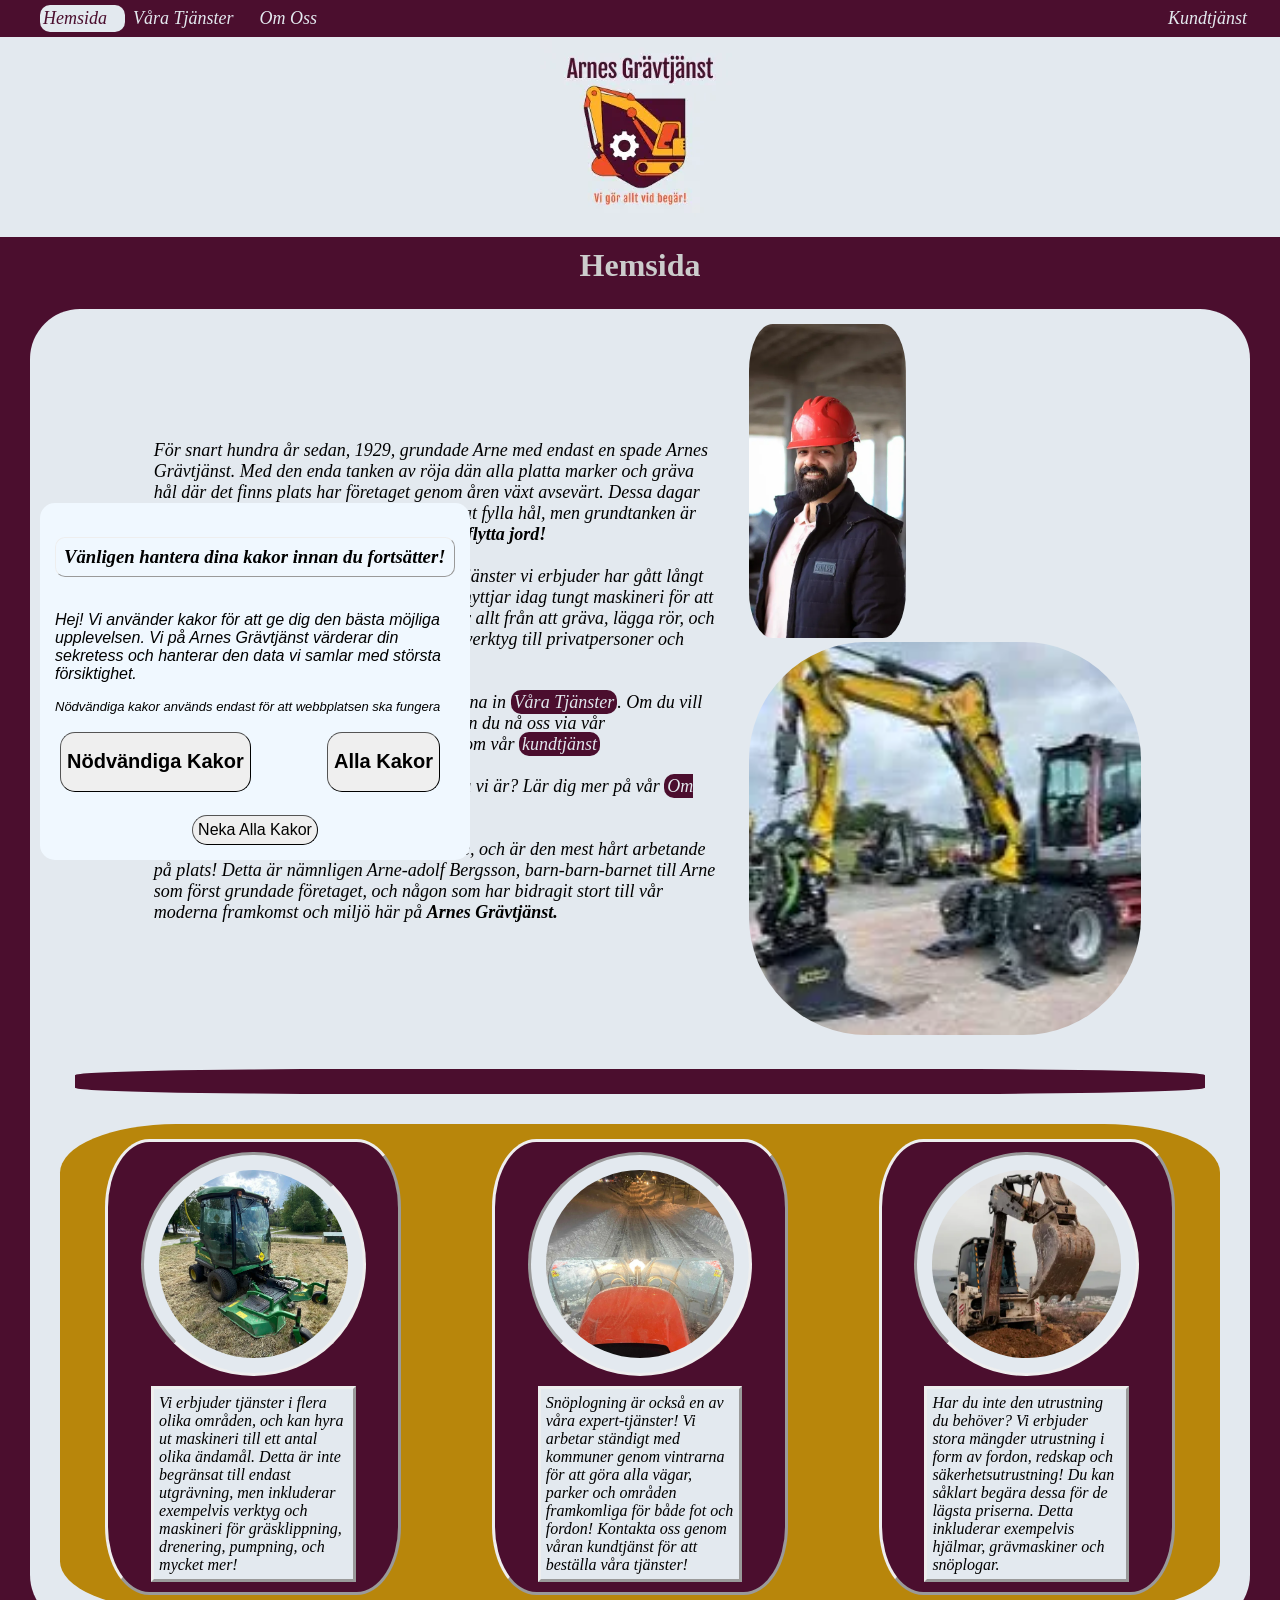
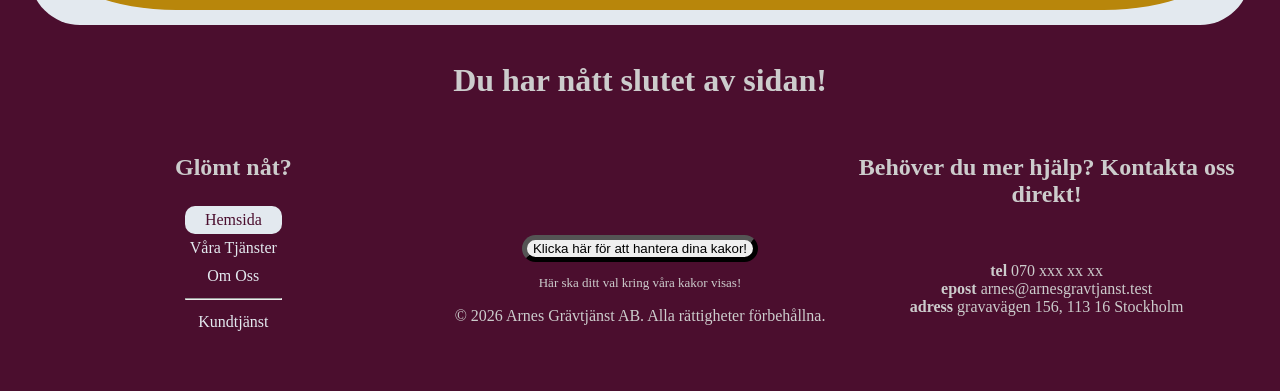
<file: index.html>
<!DOCTYPE html>
<html lang="sv">
<head>
    <meta charset="UTF-8">
    <meta name="viewport" content="width=device-width, initial-scale=1.0">
    
    <script src="scripts/cookies.js" defer></script>

    <title>Hemsida | Arnes Grävtjänst</title>

    <link rel="icon" type="image/webp" href="img/arnes-gravtjanst-logo.webp">

    <link rel="stylesheet" href="css/global.css"> <link rel="stylesheet" href="css/home.css">
</head>

<body>
    
    <header>

    

    <nav id="main-navbar">
        <ul>
            <li class="active"><a href="index.html">Hemsida</a></li>
            <li><a href="html/services.html">Våra Tjänster</a></li>
            <li><a href="html/about_us.html">Om Oss</a></li>
            <li><a href="html/contacts.html">Kundtjänst</a></li>
        </ul>
    </nav>

    <div id="header-logo">
        <img src="img/arnes-gravtjanst-logo.webp" id="header-logo-img" alt="Arnes Grävtjänst logga"> 
    </div>

    </header>

    <div id="page-title">
        <h1>Hemsida</h1>
    </div>
    
    <div id="content-barrier">

        <section id="content">

            <div id="arne-introduction-div">
                
                <div id="introduction-left-section">
                    <p id="arne-introduction">För snart hundra år sedan, 1929, grundade Arne med endast en spade Arnes Grävtjänst. Med den enda tanken av röja dän alla platta marker och gräva hål där det finns plats
                        har företaget genom åren växt avsevärt. Dessa dagar äger vi inte samma filosofi, då vi även börjat fylla hål, 
                        men grundtanken är detsamma: <strong>vi hjälper samhället genom att flytta jord!</strong>
                        <br><br>Dessa dagar har vi mer än spadar, och de tjänster vi erbjuder har gått långt från enkla verktyg och lek i sandlåda. Vi utnyttjar idag tungt maskineri
                        för att få diversa arbeten gjorda - vilket inkluderar allt från att gräva, lägga rör, och snöröjning, till att hyra ut våra fordon och verktyg till privatpersoner och företagare.
                        <br><br>För att se mer om vad vi erbjuder, kolla gärna in <a href="html/services.html">Våra Tjänster</a>. Om du vill hyra ut fordon eller begära våra tjänster kan du nå oss via vår kontaktinformation nede på sidan eller genom vår <a href="html/contacts.html">kundtjänst</a>
                        <br><br>Vill du veta mer om våran historia och vilka vi är? Lär dig mer på vår <a href="html/about_us.html">Om Oss</a> sida! 
                        <br><br>Personen på bilden är vår nuvarande ägare, och är den mest hårt arbetande på plats! Detta är nämnligen Arne-adolf Bergsson, barn-barn-barnet till Arne som först grundade företaget, och någon som
                        har bidragit stort till vår moderna framkomst och miljö här på <strong>Arnes Grävtjänst.</strong>
                    </p>
                </div>
                <div id="homepage-div">
                    <img src="img/arne.webp" id="home-arne-image" alt="En bild av nuvarande ägaren, Arne-adolf Bergsson">
                    <img src="img/machine1.webp" id="home-arne-machine1" alt="Arnes Grävtjänst logga">
                </div>
            </div>
            
            <div id="home-separating-block"></div>

            <div id="home-services-podium">
                
                <div class="dual-image-container">
                    <img src="img/machine4.webp" alt="Bild som visar en gräsklippare på ett öppet plan">
                    <p>Vi erbjuder tjänster i flera olika områden, och kan hyra ut maskineri till ett antal olika ändamål. Detta är inte begränsat till endast utgrävning, men inkluderar exempelvis
                        verktyg och maskineri för gräsklippning, drenering, pumpning, och mycket mer!</p>
                </div>
                
                <div class="dual-image-container">
                    <img src="img/machine6.webp" alt="Bild som visar från kupen ett pågående snöröjningsarbete">
                    <p>Snöplogning är också en av våra expert-tjänster! Vi arbetar ständigt med kommuner genom vintrarna för att
                        göra alla vägar, parker och områden framkomliga för både fot och fordon! Kontakta oss genom våran kundtjänst för att beställa våra tjänster!</p>
                </div>
                
                <div class="dual-image-container">
                    <img src="img/machine8.webp" alt="Bild som visar ett pågående grävande med hjälp av maskineri">
                    <p>Har du inte den  utrustning du behöver? Vi erbjuder stora mängder utrustning i form av fordon, redskap och säkerhetsutrustning!
                        Du kan såklart begära dessa för de lägsta priserna. Detta inkluderar exempelvis hjälmar, grävmaskiner och snöplogar.</p>
                </div>


            </div>

        </section>


    </div>

    <footer>
        <h1>Du har nått slutet av sidan!</h1>

        <div id="footer-flexbox">
            <div id="footer-navbar">
                <h2>Glömt nåt?</h2>
                <ul>
                    <li class="active"><a href="index.html">Hemsida</a></li>
                    <li><a href="html/services.html">Våra Tjänster</a></li>
                    <li><a href="html/about_us.html">Om Oss</a></li>
                    <hr>
                    <li><a href="html/contacts.html">Kundtjänst</a></li>
                </ul>
            </div>

            <div id="footer-copyright">
                <Button id="manage-cookies-btn" style="border-radius: 15px; border-width: 5px; border-style: outset;">
                    Klicka här för att hantera dina kakor!</Button>
                <p id="cookies-choice-footer">Här ska ditt val kring våra kakor visas!</p>
                <p>&copy; 2026 Arnes Grävtjänst AB. Alla rättigheter förbehållna.</p>
            </div>

            <div id="more-help">
                <h2>Behöver du mer hjälp? Kontakta oss direkt!</h2><br>
                <p> <strong>tel</strong> 070 xxx xx xx<br>
                    <strong>epost</strong> arnes@arnesgravtjanst.test<br>
                    <strong>adress</strong> gravavägen 156, 113 16 Stockholm</p>
            </div>
        </div>

    </footer>

</body>
</html>
</file>
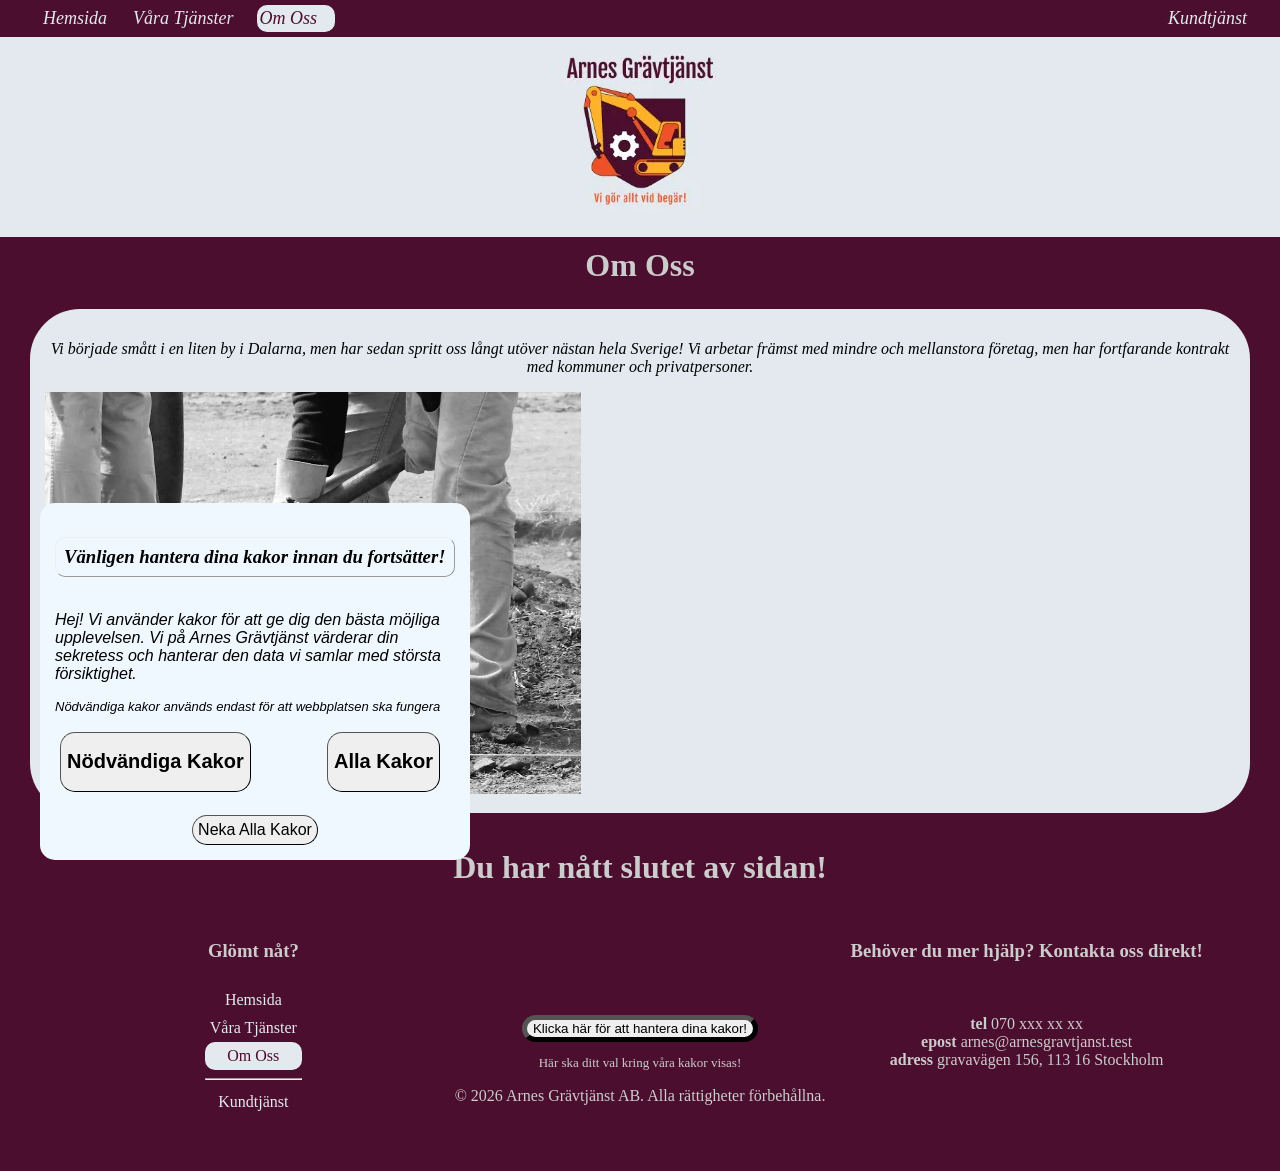
<file: html/about_us.html>
<!DOCTYPE html>
<html lang="sv">
<head>
    <meta charset="UTF-8">
    <meta name="viewport" content="width=device-width, initial-scale=1.0">
    
    <script src="../scripts/cookies.js" defer></script>

    <title>Om Oss | Arnes Grävtjänst</title>

    <link rel="icon" type="image/webp" href="../img/arnes-gravtjanst-logo.webp">

    <link rel="stylesheet" href="../css/global.css"> <link rel="stylesheet" href="../css/about_us.css">
</head>

<body>
    
    <header>
        <nav id="main-navbar">
            <ul>
                <li><a href="../index.html">Hemsida</a></li>
                <li><a href="services.html">Våra Tjänster</a></li>
                <li class="active"><a href="about_us.html">Om Oss</a></li>
                <li><a href="contacts.html">Kundtjänst</a></li>
            </ul>
        </nav>

        <div id="header-logo">
            <img src="../img/arnes-gravtjanst-logo.webp" id="header-logo-img" alt="Arnes Grävtjänst Logga"> 
        </div>

    </header>

    <div id="page-title">
        <h1>Om Oss</h1>
    </div>

    <div id="content-barrier">
        
        <div id="content">

            <p>Vi började smått i en liten by i Dalarna, men har sedan spritt oss långt utöver nästan hela Sverige! Vi arbetar främst med mindre och mellanstora företag,
                men har fortfarande kontrakt med kommuner och privatpersoner.</p>

            <img src="../img/digging_gray.webp" alt="Här på bilden ser man Arne, som arbetar hårt med att gräva för hand.">

        </div>

    <div>


    <footer>
        <h1>Du har nått slutet av sidan!</h1>

        <div id="footer-flexbox">
            <div id="footer-navbar">
                <h3>Glömt nåt?</h3>
                <ul>
                    <li><a href="../index.html">Hemsida</a></li>
                    <li><a href="services.html">Våra Tjänster</a></li>
                    <li class="active"><a href="about_us.html">Om Oss</a></li>
                    <hr>
                    <li><a href="contacts.html">Kundtjänst</a></li>
                </ul>
            </div>

            <div id="footer-copyright">
                <Button id="manage-cookies-btn" style="border-radius: 15px; border-width: 5px; border-style: outset;">
                    Klicka här för att hantera dina kakor!</Button>
                <p id="cookies-choice-footer">Här ska ditt val kring våra kakor visas!</p>
                <p>&copy; 2026 Arnes Grävtjänst AB. Alla rättigheter förbehållna.</p>
            </div>

            <div id="more-help">
                <h3>Behöver du mer hjälp? Kontakta oss direkt!</h3><br>
                <p> <strong>tel</strong> 070 xxx xx xx<br>
                    <strong>epost</strong> arnes@arnesgravtjanst.test<br>
                    <strong>adress</strong> gravavägen 156, 113 16 Stockholm</p>
            </div>
        </div>

    </footer>

</body>
</html>
</file>
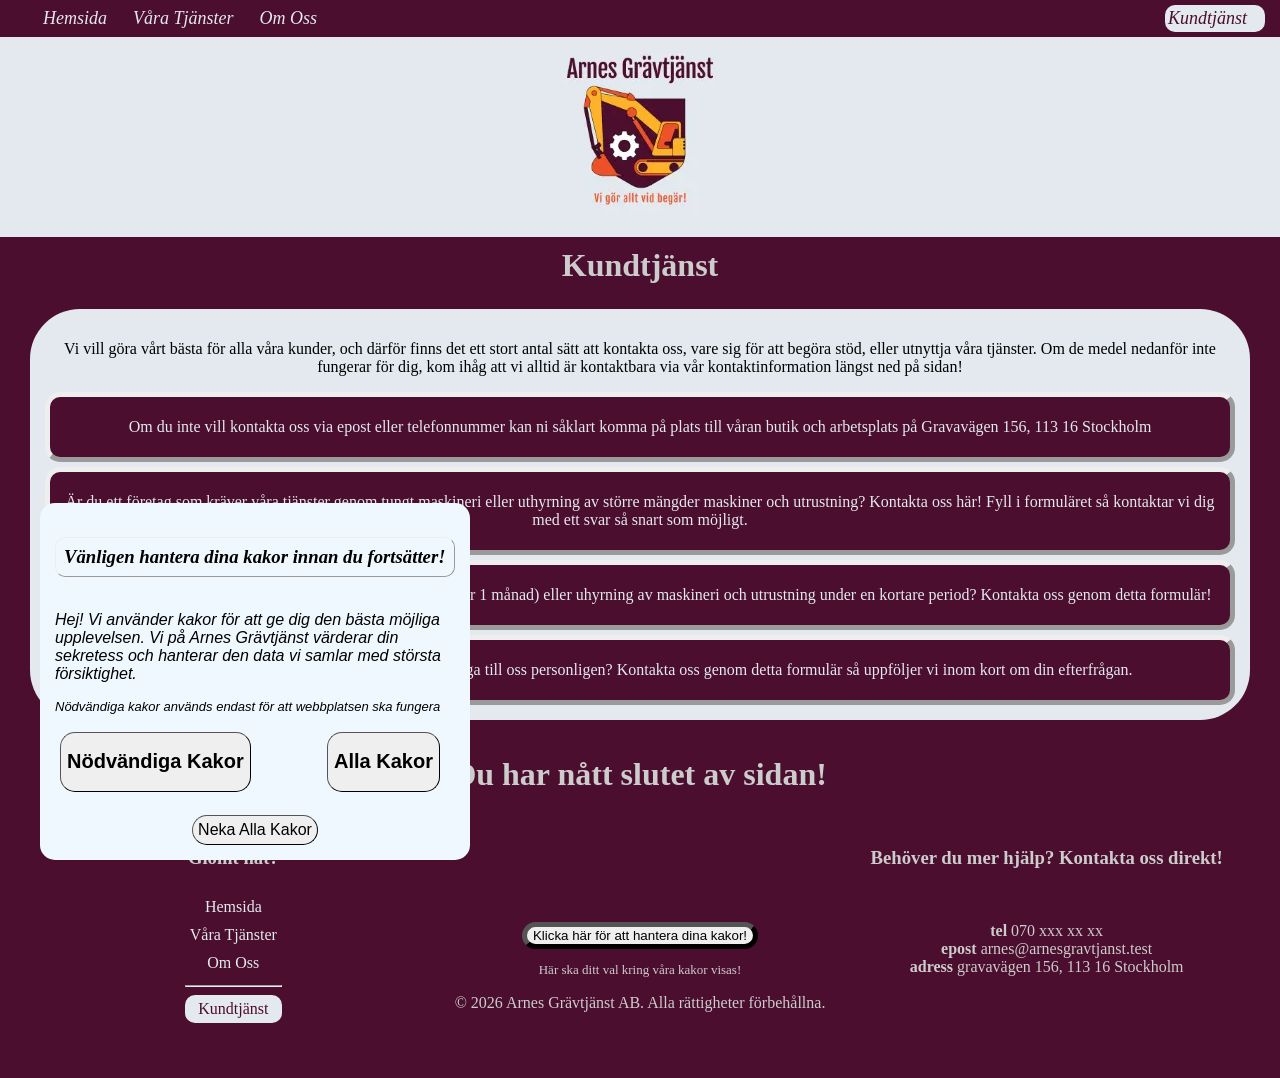
<file: html/contacts.html>
<!DOCTYPE html>
<html lang="sv">
<head>
    <meta charset="UTF-8">
    <meta name="viewport" content="width=device-width, initial-scale=1.0">
    
    <script src="../scripts/cookies.js" defer></script>

    <title>Kundtjänst | Arnes Grävtjänst</title>

    <link rel="icon" type="image/webp" href="../img/arnes-gravtjanst-logo.webp">

    <link rel="stylesheet" href="../css/global.css"> <link rel="stylesheet" href="../css/contacts.css">
</head>

<body>
    
    <header>

    

    <nav id="main-navbar">
        <ul>
            <li><a href="../index.html">Hemsida</a></li>
            <li><a href="services.html">Våra Tjänster</a></li>
            <li><a href="about_us.html">Om Oss</a></li>
            <li class="active"><a href="contacts.html">Kundtjänst</a></li>
        </ul>
    </nav>

    <div id="header-logo">
        <img src="../img/arnes-gravtjanst-logo.webp" id="header-logo-img" alt="Arnes Grävtjänst Logga"> 
    </div>

    </header>

    <div id="page-title">
        <h1>Kundtjänst</h1>
    </div>

    <div id="content-barrier">
        
        <div id="content">

            <p>Vi vill göra vårt bästa för alla våra kunder, och därför finns det ett stort antal sätt att kontakta oss, vare sig för att 
                begöra stöd, eller utnyttja våra tjänster. Om de medel nedanför inte fungerar för dig, kom ihåg att vi alltid är kontaktbara via vår kontaktinformation 
                längst ned på sidan!</p>

            <section id="contacts-section">
                <div>
                    <p>Om du inte vill kontakta oss via epost eller telefonnummer kan ni såklart komma på plats till våran butik och arbetsplats på Gravavägen 156, 113 16 Stockholm</p>
                </div>

                <div class="hoverable-div">
                    <p>Är du ett företag som kräver våra tjänster genom tungt maskineri eller uthyrning av större mängder maskiner och utrustning? Kontakta oss här! Fyll i formuläret så kontaktar vi dig 
                        med ett svar så snart som möjligt.
                    </p>
                </div>

                <div class="hoverable-div">
                    <p>Söker du efter att begära våra tjänster för mindre projekt (under 1 månad) eller uhyrning av maskineri och utrustning under en kortare period? Kontakta oss genom detta formulär!</p>
                </div>

                <div class="hoverable-div">
                    <p>Har du stött på problem eller vi ställa en enkel fråga till oss personligen? Kontakta oss genom detta formulär så uppföljer vi inom kort om din efterfrågan.</p>
                </div>

            </section>

        </div>

    </div>

    <footer>
        <h1>Du har nått slutet av sidan!</h1>

        <div id="footer-flexbox">
            <div id="footer-navbar">
                <h3>Glömt nåt?</h3>
                <ul>
                    <li><a href="../index.html">Hemsida</a></li>
                    <li><a href="services.html">Våra Tjänster</a></li>
                    <li><a href="about_us.html">Om Oss</a></li>
                    <hr>
                    <li class="active"><a href="contacts.html">Kundtjänst</a></li>
                </ul>
            </div>

            <div id="footer-copyright">
                <Button id="manage-cookies-btn" style="border-radius: 15px; border-width: 5px; border-style: outset;">
                    Klicka här för att hantera dina kakor!</Button>
                <p id="cookies-choice-footer">Här ska ditt val kring våra kakor visas!</p>
                <p>&copy; 2026 Arnes Grävtjänst AB. Alla rättigheter förbehållna.</p>
            </div>

            <div id="more-help">
                <h3>Behöver du mer hjälp? Kontakta oss direkt!</h3><br>
                <p> <strong>tel</strong> 070 xxx xx xx<br>
                    <strong>epost</strong> arnes@arnesgravtjanst.test<br>
                    <strong>adress</strong> gravavägen 156, 113 16 Stockholm</p>
            </div>
        </div>

    </footer>

</body>
</html>
</file>
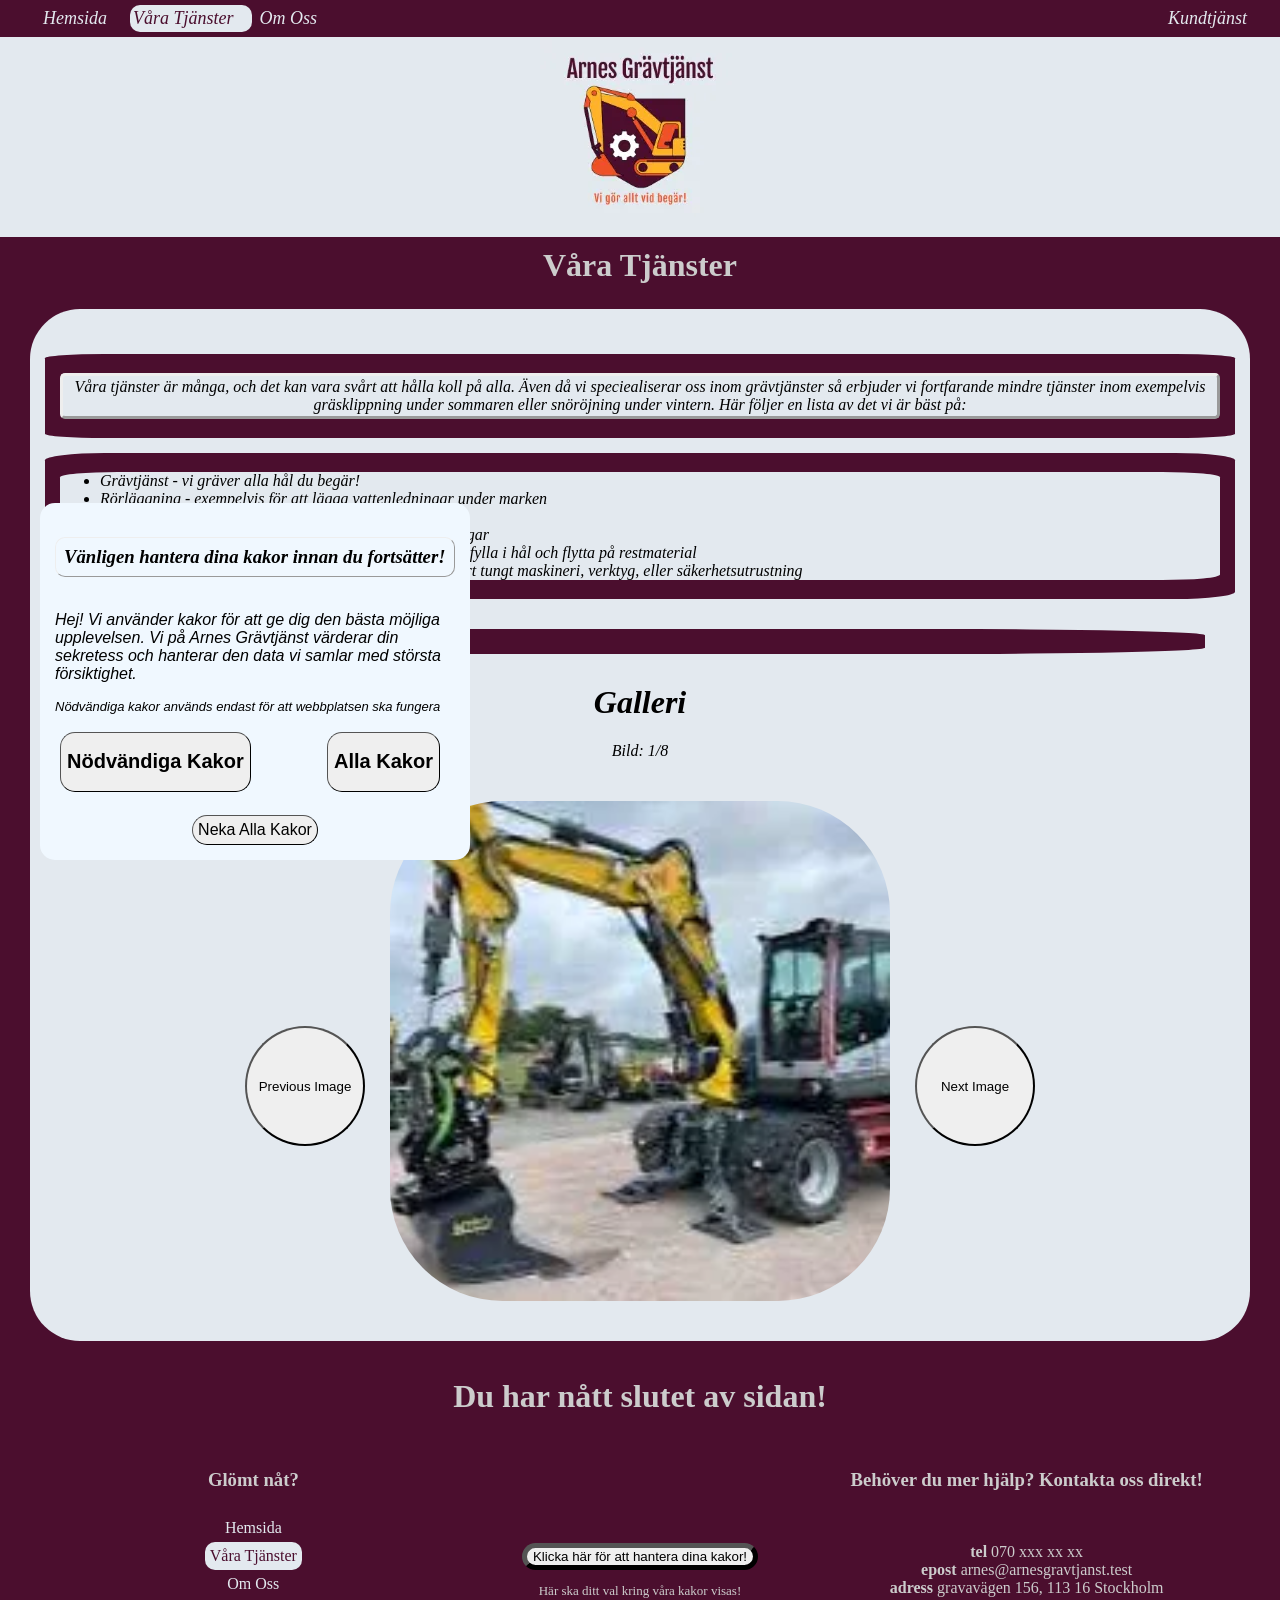
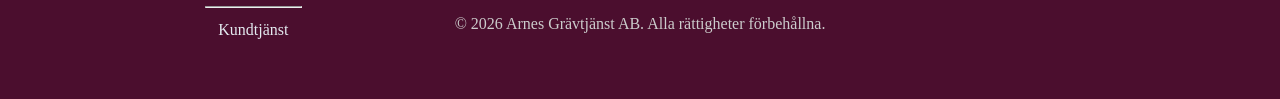
<file: html/services.html>
<!DOCTYPE html>
<html lang="sv">
<head>
    <meta charset="UTF-8">
    <meta name="viewport" content="width=device-width, initial-scale=1.0">
    
    <script src="../scripts/cookies.js" defer></script>
    <script src="../scripts/image_switcher.js" defer></script>

    <title>Våra Tjänster | Arnes Grävtjänst</title>

    <link rel="icon" type="image/webp" href="../img/arnes-gravtjanst-logo.webp">

    <link rel="stylesheet" href="../css/global.css"> <link rel="stylesheet" href="../css/services.css">
</head>

<body>
    
    <header>

    <nav id="main-navbar">
        <ul>
            <li><a href="../index.html">Hemsida</a></li>
            <li class="active"><a href="services.html">Våra Tjänster</a></li>
            <li><a href="about_us.html">Om Oss</a></li>
            <li><a href="contacts.html">Kundtjänst</a></li>
        </ul>
    </nav>

    <div id="header-logo">
        <img src="../img/arnes-gravtjanst-logo.webp" id="header-logo-img" alt="Arnes Grävtjänst Logga"> 
    </div>

    </header>

    <div id="page-title">
        <h1>Våra Tjänster</h1>
    </div>

    <div id="content-barrier">
        
        <div id="content">
            <div id="service-page-explanation-div">
                <p id="service-page-explanation">Våra tjänster är många, och det kan vara svårt att hålla koll på alla. Även då vi speciealiserar oss inom grävtjänster 
                så erbjuder vi fortfarande mindre tjänster inom exempelvis gräsklippning under sommaren eller snöröjning under vintern.
                Här följer en lista av det vi är bäst på:</p>
            </div>
            
            
            <div id="service-page-services-div">
                <ul id="service-page-services">
                <li>Grävtjänst - vi gräver alla hål du begär!</li>
                <li>Rörläggning - exempelvis för att lägga vattenledningar under marken</li>
                <li>Utpumpning - exempelvis av vatten eller brunnar</li>
                <li>Hyvling & Underhåll av Vägar - primärt grus och jordvägar</li>
                <li>Fyllning & Transport - vi använder vår utrustning för att fylla i hål och flytta på restmaterial</li>
                <li>Uthyrning av Fordon och Utrustning - Du kan hyra ut vårt tungt maskineri, verktyg, eller säkerhetsutrustning</li>
                </ul>
            </div>
            
            <div id="services-separating-block"></div>

            <h1 id="gallery-title">Galleri</h1>
            <p id="image_number"></p>
            <div id="services-gallery-container">
                <button id="prev-btn">Previous Image</button>
                <img id="main-gallery-img" src="../img/machine1.webp" style="width: 500px; height: 500;"
                alt="En gallieri-bild på en av våra många arbeten och maskiner!">
                <button id="next-btn">Next Image</button>
            </div>
            
        </div>

    <div>


    <footer>
        <h1>Du har nått slutet av sidan!</h1>

        <div id="footer-flexbox">
            <div id="footer-navbar">
                <h3>Glömt nåt?</h3>
                <ul>
                    <li><a href="../index.html">Hemsida</a></li>
                    <li class="active"><a href="services.html">Våra Tjänster</a></li>
                    <li><a href="about_us.html">Om Oss</a></li>
                    <hr>
                    <li><a href="contacts.html">Kundtjänst</a></li>
                </ul>
            </div>

            <div id="footer-copyright">
                <Button id="manage-cookies-btn" style="border-radius: 15px; border-width: 5px; border-style: outset;">
                    Klicka här för att hantera dina kakor!</Button>
                <p id="cookies-choice-footer">Här ska ditt val kring våra kakor visas!</p>
                <p>&copy; 2026 Arnes Grävtjänst AB. Alla rättigheter förbehållna.</p>
            </div>

            <div id="more-help">
                <h3>Behöver du mer hjälp? Kontakta oss direkt!</h3><br>
                <p> <strong>tel</strong> 070 xxx xx xx<br>
                    <strong>epost</strong> arnes@arnesgravtjanst.test<br>
                    <strong>adress</strong> gravavägen 156, 113 16 Stockholm</p>
            </div>
        </div>

    </footer>

</body>
</html>
</file>
<file: css/global.css>
body {
    margin: 0px;
    font-style: italic;
}

/*Navbar*/

/*Main Static Styles*/
#main-navbar ul {
    display: flex;
    gap: 5px;
    background-color: #4b0e2e;
    margin: 0px;
    padding-top: 5px;
    padding-bottom: 5px;
    font-size: large;
}

#main-navbar ul :last-child {
    margin-left: auto;
    margin-right: 15px;
}

#main-navbar ul li {
    border-style: outset;
    border-width: 0px;
    border-radius: 10px;
    padding: 3px;
    list-style: none;
    color: #e3e9ef;
}

#main-navbar ul li a {
    color: #e3e9ef;
    text-decoration: none;
}

#main-navbar ul li a:visited {
    color: #e3e9ef; 
}

/*Active (on click) Styles*/

#main-navbar ul li:active {
    color: #e3e9ef; 
    background-color: #e3e9ef;
}

#main-navbar ul li:active a {
    color: #4b0e2e; 
}

/*Current page navbar styles*/
.active {
    background-color: #e3e9ef;
}

#main-navbar ul li.active a {    
    color: #4b0e2e;
}


/*Main Logo*/
#header-logo {
    background-color: #e3e9ef;
    margin-left: 0px;
    margin-right: 0px;
    min-height: 200px;
    width: 100%;
}

#header-logo-img {
    margin: auto;
    display: block;
    height: 200px;
}
/*contents page-title*/
#page-title {
    text-align: center;
    background-color: #4b0e2e;
    padding: 0px;
    font-style: normal;
    color: #cccccc;
}

#page-title h1 {
    background-color: #4b0e2e;
    padding: 10px;
    margin: 0px;
}

/*Page content*/
#content-barrier {
    background-color: #4b0e2e;
    padding-right: 30px;
    padding-left: 30px;
    padding-top: 15px;
}

#content {
    background-color: #e3e9ef;
    min-height: 300px;
    padding: 15px;
    border-radius: 50px;
}

/*footer*/
footer {
    background-color: #4b0e2e;
    margin: auto;
    display: block;
    padding: 15px 30px 15px 30px;
    color: #cccccc;
    font-style: normal;
}

footer h1 {
    text-align: center;
    margin-bottom: 15px;
}

#footer-copyright {
    display: inline-block;
    text-align: center;
    margin-top: auto;
}

#footer-flexbox {
    display: flex;
    justify-content: space-evenly;
    padding: 20px 0;
}

#footer-flexbox > div {
    flex: 1; /* Forces all three columns to be identical in width */
    text-align: center; /* Centers the content inside those identical widths */
}

#footer-flexbox div {
    display: inline-block;
    text-align: center;
}

#footer-flexbox div ul {
    display: inline-block;
    gap: 5px;
    background-color: #4b0e2e;
    margin: 0px;
    padding-top: 5px;
    padding-bottom: 5px;
    text-align: center;
    padding-left: 0px;
    padding-right: 0px;
}

#footer-flexbox div ul li {
    border-style: outset;
    border-width: 0px;
    border-radius: 10px;
    padding: 5px;
    list-style: none;
    color: #e3e9ef;
}

#footer-flexbox div {
    margin-bottom: 15px;
}

#footer-flexbox div ul li a {
    color: #e3e9ef;
    text-decoration: none;
}

#footer-flexbox div ul li a:visited {
    color: #e3e9ef; 
}

/*Active (on click) Styles*/

#footer-flexbox div ul li:active {
    color: #e3e9ef; 
    background-color: #e3e9ef;
}

#footer-flexbox div ul li:active a {
    color: #4b0e2e; 
}

#footer-flexbox div ul li.active a {    
    color: #4b0e2e;

}

#cookies-choice-footer {
    font-size: small;
}
</file>
<file: css/home.css>
/*Introduction row*/

#arne-introduction-div {
    display: flex;
    gap: 15px;
    align-items: center;
    justify-content: center;
    border-width: 0px;
    border-style: outset;
    border-radius: 5%;
}

#introduction-left-section {
    height: auto;
    width: 50%;
    display: flex;
}

#arne-introduction {
    width: fit-content;
    font-size: large;
    padding: 15px;
}

#arne-introduction a {
    text-decoration: none;
    color: #e3e9ef;
    background-color: #4b0e2e;
    padding: 2px 3px 2px 3px;
    border-style: outset;
    border-width: 0px;
    border-radius: 10px;
}

#arne-introduction a:visited {
    background-color: #4b0e2e;
    color: #e3e9ef;
}

#homepage-div {
    width: 33%;
}

#home-arne-image {
    width: 40%;
    height: min-content;
    border-width: 0px;
    border-radius: 15%;
    border-style: outset;
    text-align: center;
}

#home-arne-machine1 {
    width: 100%;
    height: fit-content;
    border-radius: 30%;
}

#home-separating-block {
    background-color: #4b0e2e;
    border-radius: 25%;
    height: 25px;
    margin: 30px;
}

#home-services-podium {
    display: flex;
    justify-content: center;
    margin-left: 15px;
    margin-right: 15px;
    border-radius: 10%;
    background-color: darkgoldenrod;
    padding-top: 15px;
    padding-bottom: 15px;
}

#home-services-podium:first-child {margin-left: 30px;}


.dual-image-container {
    border-style: outset;
    margin: auto;
    width: 25%;
    height: max-content;
    background: #4b0e2e;
    border-radius: 15%;
}

.dual-image-container img {
    max-width: 500px;
    max-height: 500px;
    padding: 15px;
    border-radius: 100%;
    border-style: inset;
    width: 65%;
    height: auto;
    margin: auto;
    margin-top: 10px;
    display: flex;
    background-color: #e3e9ef;
}

.dual-image-container p {
    width: 65%;
    border-style: outset;
    display: flex;
    margin: auto;
    margin-top: 10px;
    margin-bottom: 10px;
    padding: 5px;
    background-color: #e3e9ef;
}
</file>
<file: css/about_us.css>
#content p {
    text-align: center;
}

#content img {
    width: 45%;
    height: auto;
    object-fit: contain;
}
</file>
<file: css/contacts.css>
#content {
    text-align: center;
    font-style: normal;
}

#contacts-section {
    background-color: #e3e9ef;
    border-radius: 15px;
    text-align: center;
}

#contacts-section div {
    color: #e3e9ef;
    border-style: outset;
    margin-top: 5px;
    padding: 5px;
    border-radius: 15px;;
    border-width: 5px;
    background-color: #4b0e2e;
}



#contacts-section .hoverable-div:hover {
    background-color: #0000003f;
    color: #4b0e2e;
}
</file>
<file: css/services.css>
#service-page-explanation-div {
    border-radius: 5%;
    background-color: #4b0e2e;
    padding: 3px;
    padding-left: 15px;
    padding-right: 15px;
    margin-bottom: 15px;
    margin-top: 30px;
}


#service-page-explanation {
    border-style: outset;
    border-radius: 5px;
    padding: 2px;
    text-align: center;
    background-color: #e3e9ef;
}

#service-page-services-div {
    border-radius: 5%;
    background-color: #4b0e2e;
    padding: 3px;
    padding-left: 15px;
    padding-right: 15px;
}

#service-page-services {
    border-radius: 5%;
    background-color: #e3e9ef;
}

#services-separating-block {
    background-color: #4b0e2e;
    border-radius: 25%;
    height: 25px;
    margin: 30px;
}

#gallery-title, #image_number {
    text-align: center;
}

#services-gallery-container {
    display: flex;
    flex-wrap: wrap;
    justify-content: center;
}

#services-gallery-container img {
    max-width: 500px;
    max-height: 500px;
    height: 500px;
    width: 500px;
    padding: 25px;
    border-radius: 25%;
}

#prev-btn, #next-btn {
    border-radius: 100%;
    height: 120px;
    width: 120px;
    margin-top: 250px
}
</file>
